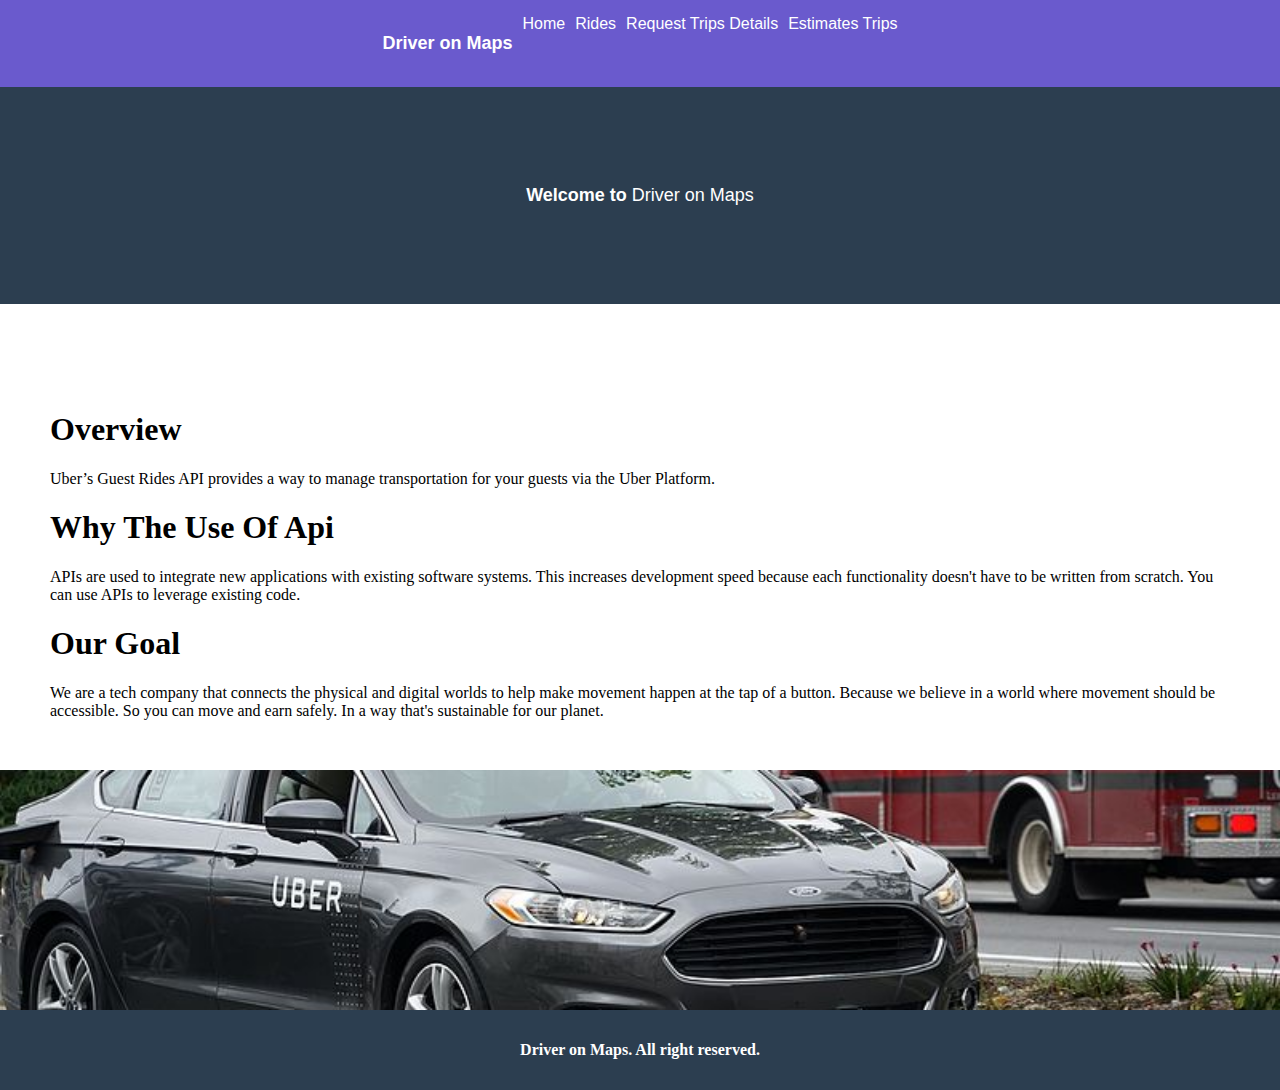
<file: index.html>
<!DOCTYPE html>
<html lang="en">
  <head>
    <meta charset="UTF-8" />
    <meta name="viewport" content="width=device-width, initial-scale=1.0" />
    <meta http-equiv="X-UA-Compatible" content="ie=edge" />
    <link href="https://cdn.jsdelivr.net/npm/bootstrap@5.3.2/dist/css/bootstrap.min.css" rel="stylesheet" integrity="sha384-T3c6CoIi6uLrA9TneNEoa7RxnatzjcDSCmG1MXxSR1GAsXEV/Dwwykc2MPK8M2HN" crossorigin="anonymous">
    <title>Driver on Maps</title>
    <link rel="shortcut icon" href="/assets/favicon.png" type="image/png">
    <link rel="stylesheet" href="styles.css" />
  </head>
  <body>
   <div class="header-main-nav">
    <ul>
      <li>
        <p>Driver on Maps</p>
      </li>
      <li>
        <a href="/">Home</a>
      </li>
      <li>
        <a href="/rides.html">Rides</a>
      </li>
      <!-- <li>
        <a href="/map.html">Map</a>
      </li> -->
      <li>
        <a href="/request_trips_details.html">Request Trips Details</a>
      </li>
      <li>
        <a href="/estimates_trips.html">Estimates Trips</a>
      </li>
    </ul>
   </div>
   <div class="header">
        <p><strong>Welcome to</strong>  Driver on Maps</p>
   </div>
   <br><br>
   <div id="hero-header">
    <div class="container text-center">
      <div class="row">
        <div class="col align-self-start">
          <h1>Overview</h1>
          Uber’s Guest Rides API provides a way to manage transportation for your guests via the Uber Platform.
        </div>
        <div class="col align-self-center">
           <h1>Why The Use Of Api</h1>
           APIs are used to integrate new applications with existing software systems. This increases development speed because each functionality doesn't have to be written from scratch. You can use APIs to leverage existing code.
        </div>
        <div class="col align-self-end">
          <h1>Our Goal</h1>
          We are a tech company that connects the physical and digital worlds to help make movement happen at the tap of a button. Because we believe in a world where movement should be accessible. So you can move and earn safely. In a way that's sustainable for our planet.
        </div>
      </div>
   </div>
   </div>
   <div id="hero-img">
     <!-- display img -->
   </div>

   <div class="footer">
     <p>Driver on Maps. All right reserved.</p>
   </div>

   <script src="https://cdn.jsdelivr.net/npm/bootstrap@5.3.2/dist/js/bootstrap.bundle.min.js" integrity="sha384-C6RzsynM9kWDrMNeT87bh95OGNyZPhcTNXj1NW7RuBCsyN/o0jlpcV8Qyq46cDfL" crossorigin="anonymous"></script>
  </body>
</html>
</file>
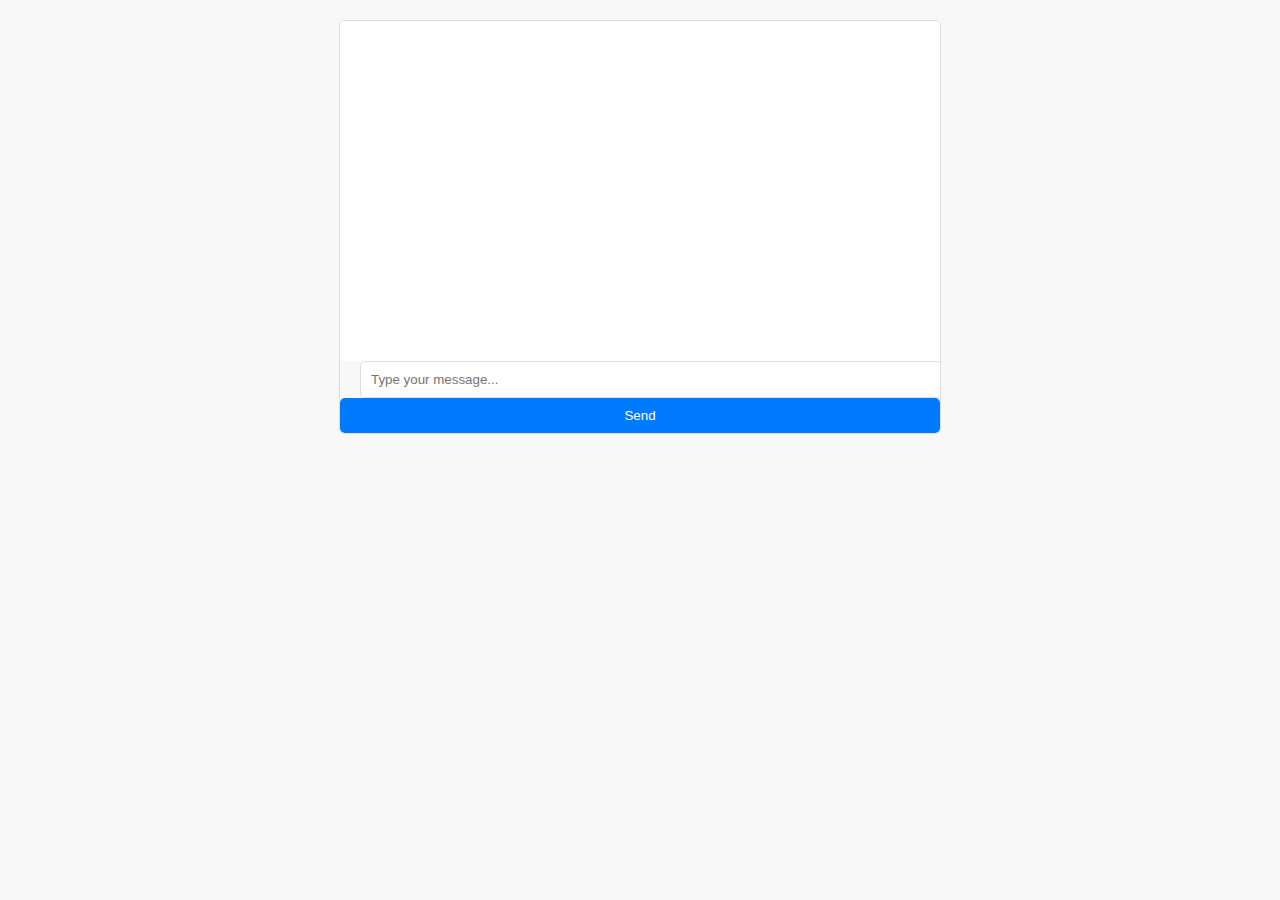
<file: dashboard.html>
<!DOCTYPE html>
<html lang="en">
<head>
    <meta charset="UTF-8">
    <meta name="viewport" content="width=device-width, initial-scale=1.0">
    <title>Chat System</title>
    <style>
        body {
            font-family: Arial, sans-serif;
            margin: 0;
            padding: 0;
            background-color: #f8f8f8;
        }

        #chatContainer {
            max-width: 600px;
            margin: 20px auto;
            border: 1px solid #ddd;
            border-radius: 5px;
            overflow: hidden;
        }

        #chatMessages {
            padding: 20px;
            height: 300px;
            overflow-y: scroll;
            background-color: #fff;
        }

        #messageInput {
            width: calc(100% - 40px);
            padding: 10px;
            border: 1px solid #ddd;
            border-radius: 5px;
            margin: 0 20px;
        }

        #sendButton {
            width: 100%;
            padding: 10px;
            background-color: #007bff;
            color: #fff;
            border: none;
            border-radius: 5px;
            cursor: pointer;
        }

        #sendButton:hover {
            background-color: #0056b3;
        }
    </style>
</head>
<body>

    <div id="chatContainer">
        <div id="chatMessages"></div>
        <input type="text" id="messageInput" placeholder="Type your message...">
        <button id="sendButton" onclick="sendMessage()">Send</button>
    </div>

    <script>
        // Retrieve data from local storage
        const chatMessages = JSON.parse(localStorage.getItem('chatMessages')) || [];

        function renderMessages() {
            const chatMessagesDiv = document.getElementById('chatMessages');
            chatMessagesDiv.innerHTML = '';

            chatMessages.forEach(message => {
                const messageDiv = document.createElement('div');
                messageDiv.textContent = message;
                chatMessagesDiv.appendChild(messageDiv);
            });

            // Scroll to the bottom to show the latest message
            chatMessagesDiv.scrollTop = chatMessagesDiv.scrollHeight;
        }

        function sendMessage() {
            const messageInput = document.getElementById('messageInput');
            const message = messageInput.value;

            if (message.trim() !== '') {
                chatMessages.push(message);

                // Save data to local storage
                localStorage.setItem('chatMessages', JSON.stringify(chatMessages));

                // Render updated chat messages
                renderMessages();

                // Clear input field
                messageInput.value = '';
            }
        }

        // Initial rendering
        renderMessages();
    </script>

</body>
</html>
</file>
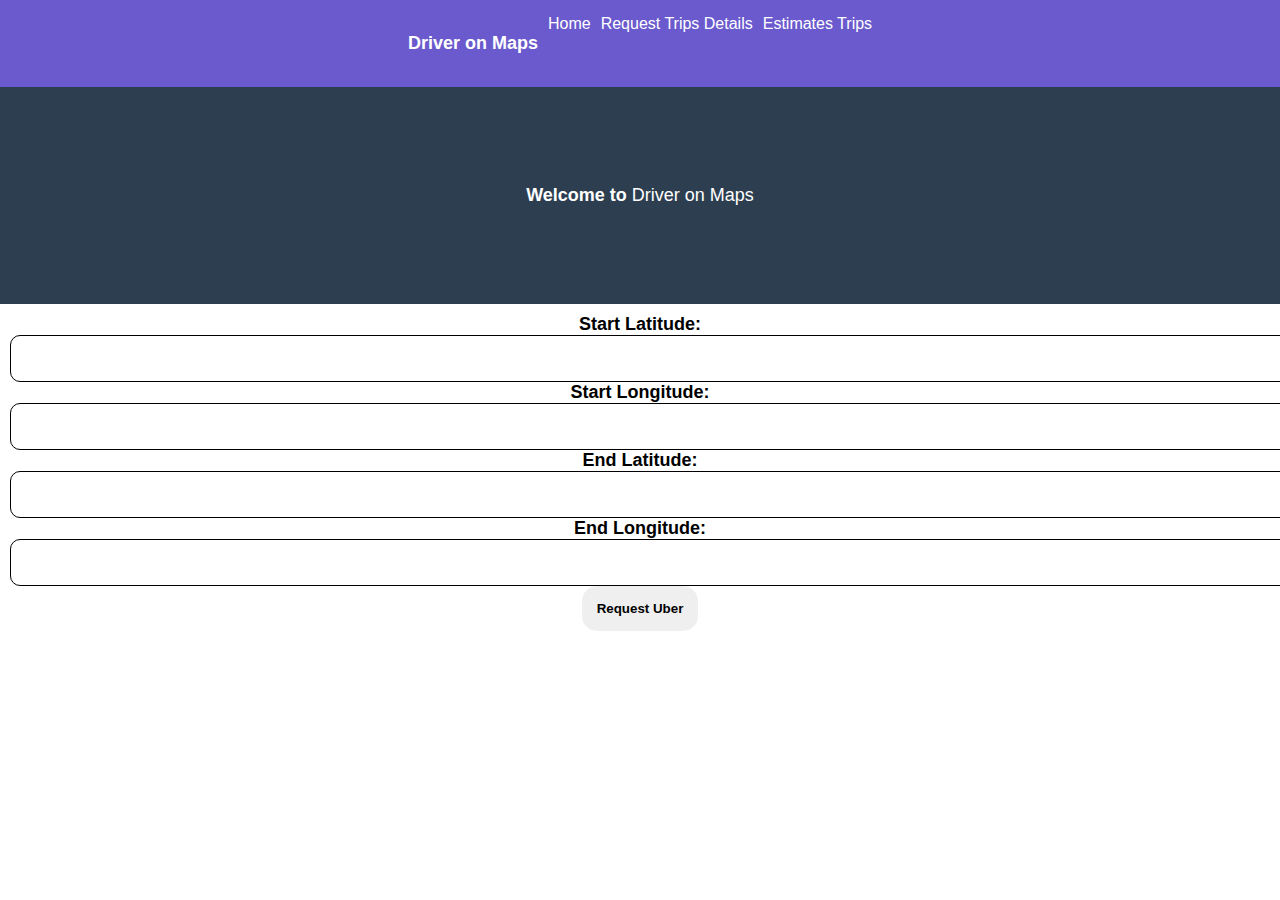
<file: estimates_trips.html>
<!DOCTYPE html>
<html lang="en">
<head>
  <meta charset="UTF-8">
  <meta name="viewport" content="width=device-width, initial-scale=1.0">
  <link rel="stylesheet" href="styles.css">
  <link rel="shortcut icon" href="/assets/favicon.png" type="image/png">
  <title>Driver on Maps | Estimates Request Trips</title>
</head>
<body>
  <div class="header-main-nav">
    <ul>
      <li>
        <p>Driver on Maps</p>
      </li>
      <li>
        <a href="/">Home</a>
      </li>
      <!-- <li>
        <a href="/map.html">Map</a>
      </li> -->
      <li>
        <a href="/request_trips_details.html">Request Trips Details</a>
      </li>
      <li>
        <a href="/estimates_trips.html">Estimates Trips</a>
      </li>
    </ul>
   </div>
   <div class="header">
        <p><strong>Welcome to</strong>  Driver on Maps</p>
   </div>
  <form id="uberForm">
    <label for="startLatitude">Start Latitude:</label>
    <input type="text" id="startLatitude" name="startLatitude" required>

    <label for="startLongitude">Start Longitude:</label>
    <input type="text" id="startLongitude" name="startLongitude" required>

    <label for="endLatitude">End Latitude:</label>
    <input type="text" id="endLatitude" name="endLatitude" required>

    <label for="endLongitude">End Longitude:</label>
    <input type="text" id="endLongitude" name="endLongitude" required>

    <button type="submit">Request Uber</button>
  </form>

  <div id="uberResponse">
    <!-- Display Uber API response here -->
  </div>

  <script>
    document.getElementById('uberForm').addEventListener('submit', function (event) {
      event.preventDefault();

      const startLatitude = document.getElementById('startLatitude').value;
      const startLongitude = document.getElementById('startLongitude').value;
      const endLatitude = document.getElementById('endLatitude').value;
      const endLongitude = document.getElementById('endLongitude').value;

      const apiUrl = 'https://api.uber.com/v1/guests/trips';
      const accessToken = 'dfH0ruu2OVrUwMqRFa4YecgIT6aGOvDh6T5YavaT'; // Replace with your actual access token

      fetch(apiUrl {
        method: 'POST',
        mode: 'no-cors', // or 'GET' depending on the API documentation
        headers: {
          'Authorization': `Bearer ${accessToken}`,
          'Content-Type': 'application/json'
        },
        body: JSON.stringify({
          start_latitude: startLatitude,
          start_longitude: startLongitude,
          end_latitude: endLatitude,
          end_longitude: endLongitude
        })
      })
        .then(response => {
          if (!response.ok) {
            throw new Error(`HTTP error! Status: ${response.status}`);
          }
          return response.json();
        })
        .then(data => {
          // Process the data returned from the API
          console.log(data);

          // Display the response in the HTML
          document.getElementById('uberResponse').innerHTML = `
            <p>Trip ID: ${data.trip_id}</p>
            <p>Start Location: ${data.start_location.latitude}, ${data.start_location.longitude}</p>
            <p>End Location: ${data.end_location.latitude}, ${data.end_location.longitude}</p>
            <p>Driver: ${data.driver.name}, Vehicle: ${data.driver.vehicle}, License Plate: ${data.driver.license_plate}</p>
            <p>Fare: ${data.fare.amount} ${data.fare.currency}</p>
            <p>Status: ${data.status}</p>
          `;
        })
        // .catch(error => {
        //   // Handle any errors that occurred during the fetch
        //   console.error('Fetch error:', error);
        // });
    });
  </script>

</body>
</html>
</file>
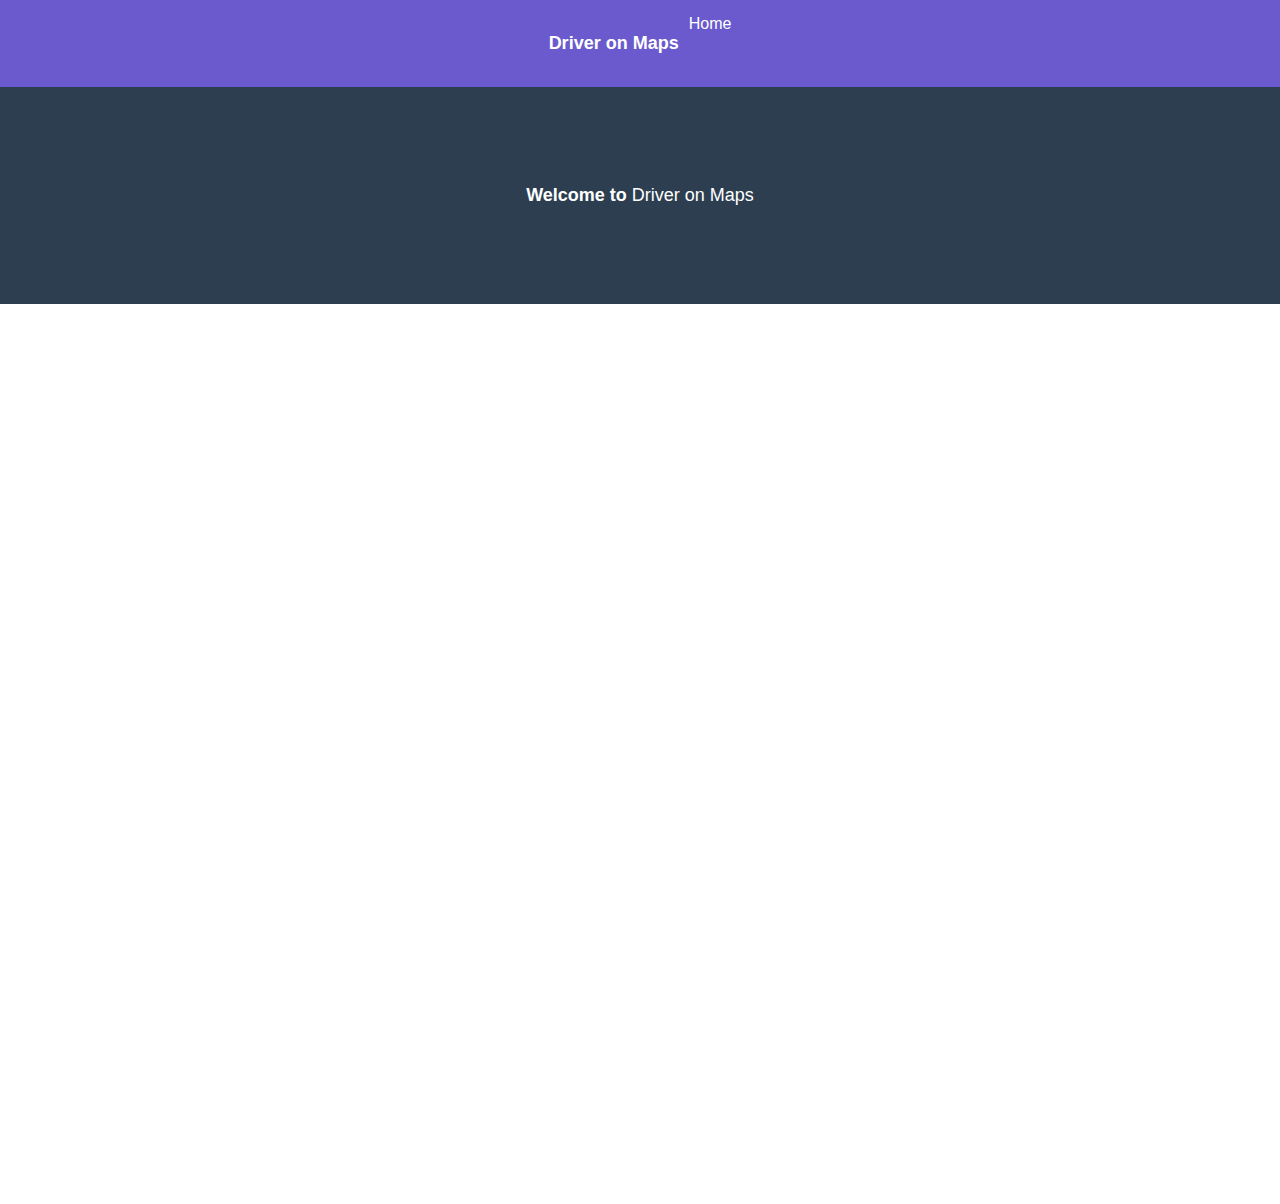
<file: map.html>
<!DOCTYPE html>
<html lang="en">
<head>
    <meta charset="UTF-8">
    <meta name="viewport" content="width=device-width, initial-scale=1.0">
    <link rel="stylesheet" href="styles.css"> 
   <script src='https://api.mapbox.com/mapbox-gl-js/v3.0.0/mapbox-gl.js'></script>
   <link href='https://api.mapbox.com/mapbox-gl-js/v3.0.0/mapbox-gl.css' rel='stylesheet' />
   <link rel="shortcut icon" href="/assets/favicon.png" type="image/png">
    <title>Map | Driver on Maps</title>
</head>
<body>
  <div class="header-main-nav">
    <ul>
      <li>
        <p>Driver on Maps</p>
      </li>
      <li>
        <a href="/">Home</a>
      </li>
      <!-- <li>
        <a href="/map.html">Map</a>
      </li> -->
    </ul>
   </div>
   <div class="header">
        <p><strong>Welcome to</strong>  Driver on Maps</p>
   </div>
       <div id="map"></div>
       <script src="./js/map.js"></script>
</body>
</html>
</file>
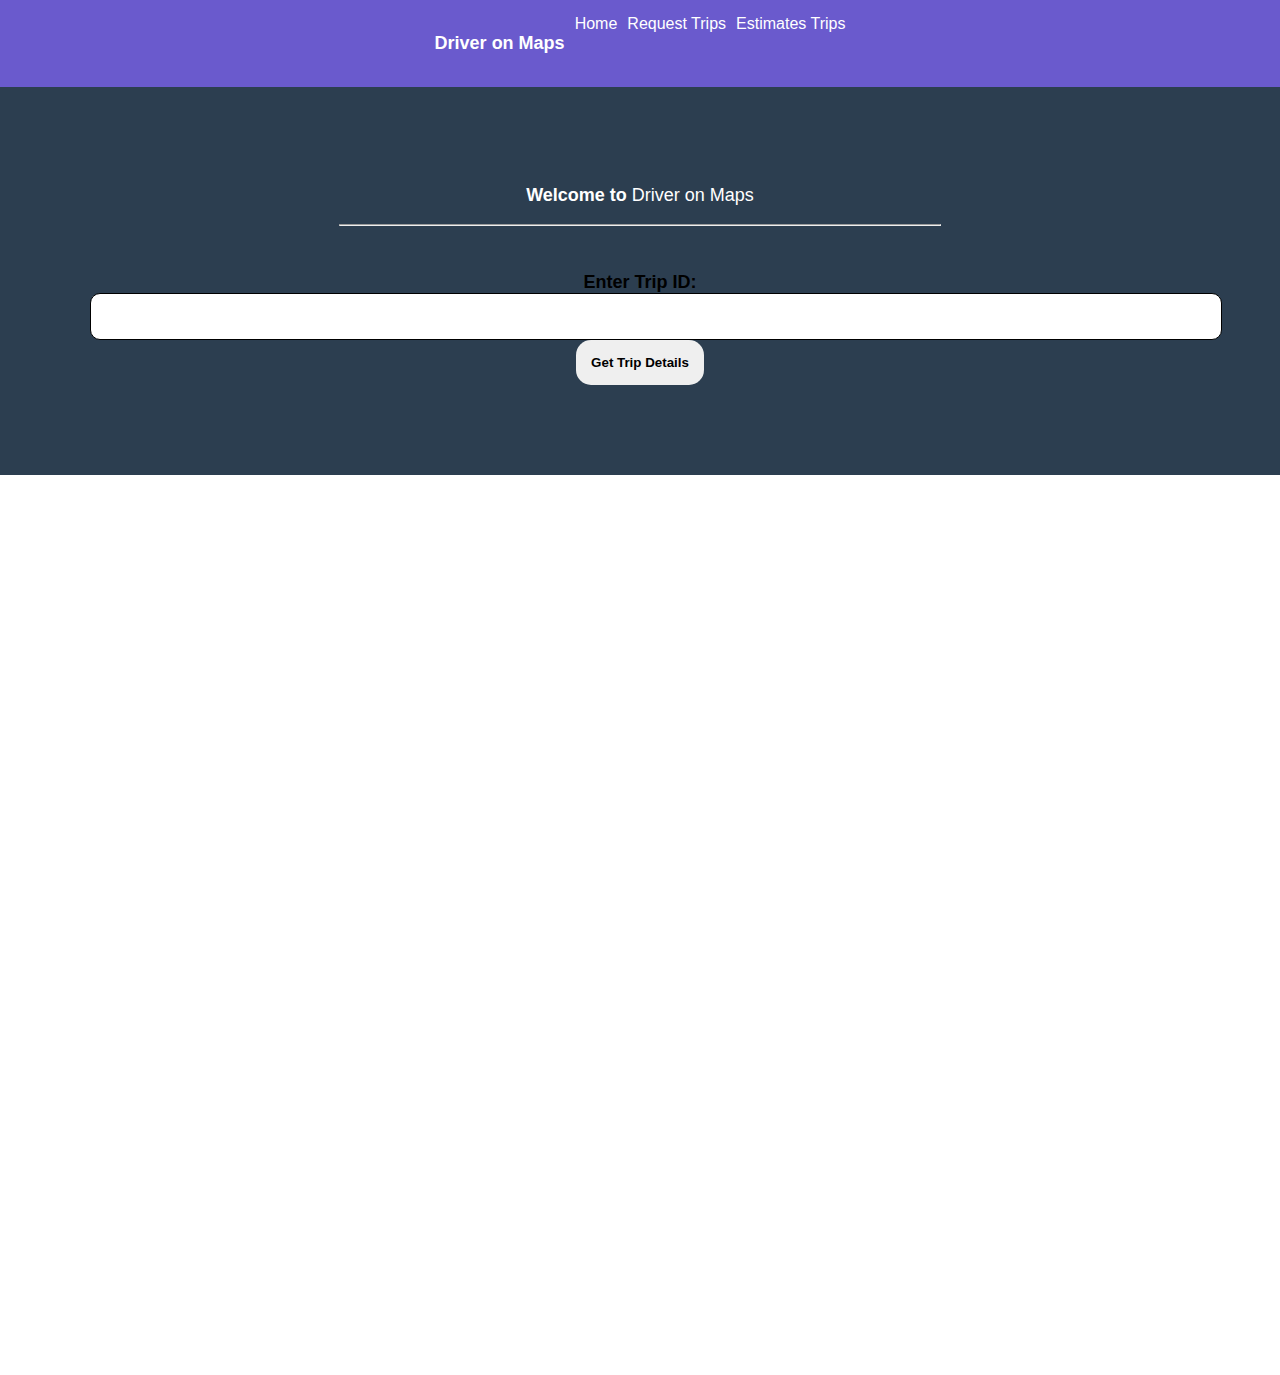
<file: request_trips.html>
<!DOCTYPE html>
<html lang="en">
<head>
  <meta charset="UTF-8">
  <meta name="viewport" content="width=device-width, initial-scale=1.0">
  <script src="https://api.mapbox.com/mapbox-gl-js/v2.8.1/mapbox-gl.js"></script>
  <link href="https://api.mapbox.com/mapbox-gl-js/v2.8.1/mapbox-gl.css" rel="stylesheet" />
  <link rel="stylesheet" href="styles.css">
  <title>Driver on Maps | Trips Maps</title>
</head>
<body>
  <div class="header-main-nav">
    <ul>
      <li>
        <p>Driver on Maps</p>
      </li>
      <li>
        <a href="/">Home</a>
      </li>
      <!-- <li>
        <a href="/map.html">Map</a>
      </li> -->
      <li>
        <a href="/request_trips.html">Request Trips</a>
      </li>
      <li>
        <a href="/estimates_trips.html">Estimates Trips</a>
      </li>
    </ul>
   </div>
   <div class="header">
        <p><strong>Welcome to</strong>  Driver on Maps</p>
        <hr style="width: 600px; margin: auto;">
        <br><br>
          <!-- Add a form for user input -->
     <form id="uberForm">
      <label for="tripId">Enter Trip ID:</label>
     <input type="text" id="tripId" name="tripId" required>
      <button type="submit">Get Trip Details</button>
       </form>
      </div>

   <div id="map"></div>

<script>
  mapboxgl.accessToken = 'pk.eyJ1Ijoiam9leWNyZWF0b3IiLCJhIjoiY2xwbGR4bmNqMDNmcDJqcGV1OXY4Z2hteiJ9.yMegQFr9KWFFEsgmdbFRyg';
  const map = new mapboxgl.Map({
    container: 'map',
    style: "mapbox://styles/mapbox/dark-v10",
    center: [-73.5673, 45.5017], // Montreal coordinates (adjust as needed)
    zoom: 12,
  });

  // Add geolocate control to the map.
map.addControl(
  new mapboxgl.GeolocateControl({
    positionOptions: {
      enableHighAccuracy: true,
    },
    // When active the map will receive updates to the device's location as it changes.
    trackUserLocation: true,
    // Draw an arrow next to the location dot to indicate which direction the device is heading.
    showUserHeading: true,
  }),
);

// Add zoom and rotation controls to the map.
map.addControl(new mapboxgl.NavigationControl());

// disable map zoom when using scroll
map.scrollZoom.disable();

  const uberApiKey = "dfH0ruu2OVrUwMqRFa4YecgIT6aGOvDh6T5YavaT";
  const applicationId = "qilcHm9aDOECPNDdji11DOlCM0pg6FlA";

  document.getElementById('uberForm').addEventListener('submit', function(event) {
    event.preventDefault();

    const tripId = document.getElementById('tripId').value;
    const uberApiUrl = `https://api.uber.com/v1/guests/trips/${tripId}`;

    // Fetch data from Uber API for the specific trip ID
    fetch(uberApiUrl, {
      method: 'GET',
      mode: 'no-cors',
      headers: {
        'Authorization': `Bearer ${uberApiKey}`,
        'Content-Type': 'application/json',
        'Uber-User-Agent': `UberSDK/${applicationId}`,
        'mode': 'no-cors',
      },
    })
    .then(response => response.json())
    .then(data => {
      // Process the Uber API response and display on the map
      console.log(data);

      // Add your logic to process the Uber API data and display on the map
      const { latitude, longitude } = data.location;

      // Clear existing markers
      map.removeLayer('markers');
      map.removeSource('markers');

      // Create a new marker for the specified trip ID
      map.addSource('markers', {
        type: 'geojson',
        data: {
          type: 'FeatureCollection',
          features: [{
            type: 'Feature',
            geometry: {
              type: 'Point',
              coordinates: [longitude, latitude],
            },
            properties: {
              title: `Trip ${tripId}`,
              icon: 'marker',
            },
          }],
        },
      });

      map.addLayer({
        id: 'markers',
        type: 'symbol',
        source: 'markers',
        layout: {
          'icon-image': '{icon}-15',
          'icon-allow-overlap': true,
        },
      });

      // Zoom to the marker
      map.flyTo({
        center: [longitude, latitude],
        zoom: 15,
      });
    })
    .catch(error => {
      console.error('Error fetching Uber data:', error);
    });
  });
</script>

</body>
</html>
</file>
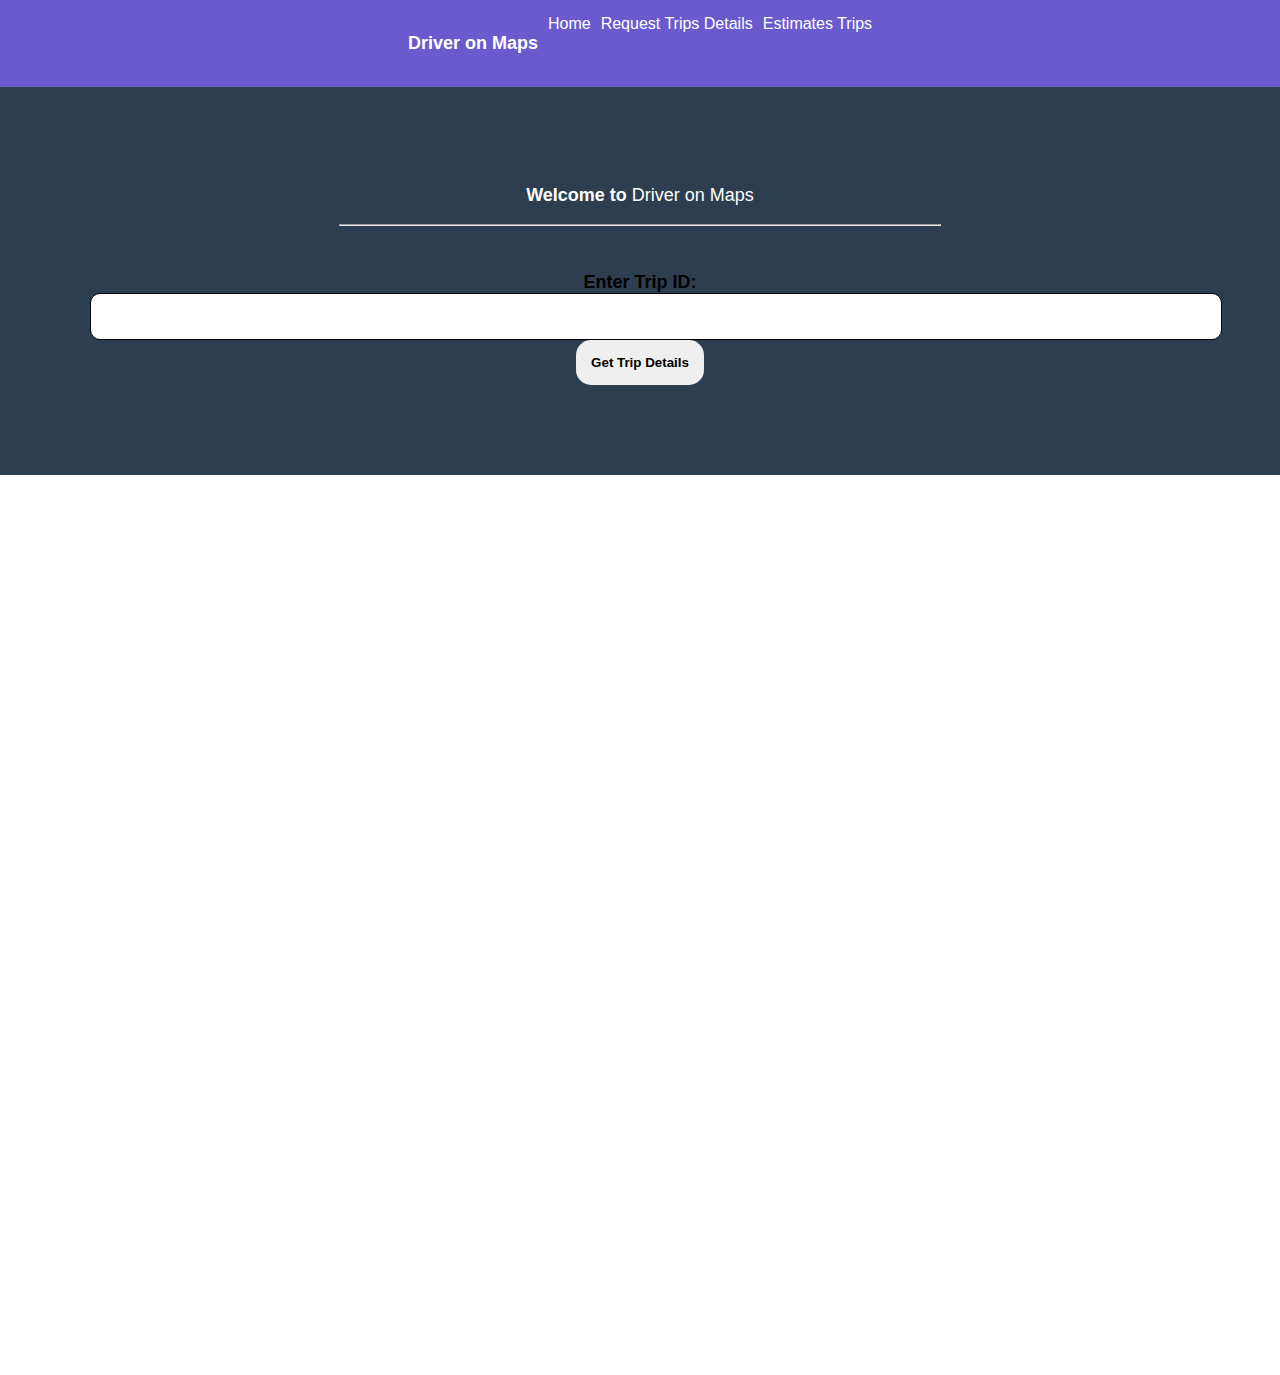
<file: request_trips_details.html>
<!DOCTYPE html>
<html lang="en">
<head>
  <meta charset="UTF-8">
  <meta name="viewport" content="width=device-width, initial-scale=1.0">
  <script src="https://api.mapbox.com/mapbox-gl-js/v2.8.1/mapbox-gl.js"></script>
  <link href="https://api.mapbox.com/mapbox-gl-js/v2.8.1/mapbox-gl.css" rel="stylesheet" />
  <link rel="stylesheet" href="styles.css">
  <link rel="shortcut icon" href="/assets/favicon.png" type="image/png">
  <title>Driver on Maps | Request Trips Details Maps</title>
</head>
<body>
  <div class="header-main-nav">
    <ul>
      <li>
        <p>Driver on Maps</p>
      </li>
      <li>
        <a href="/">Home</a>
      </li>
      <!-- <li>
        <a href="/map.html">Map</a>
      </li> -->
        <li>
          <a href="/request_trips_details.html">Request Trips Details</a>
        </li>
      <li>
        <a href="/estimates_trips.html">Estimates Trips</a>
      </li>
    </ul>
   </div>
   <div class="header">
        <p><strong>Welcome to</strong>  Driver on Maps</p>
        <hr style="width: 600px; margin: auto;">
        <br><br>
          <!-- Add a form for user input -->
     <form id="uberForm">
      <label for="tripId">Enter Trip ID:</label>
     <input type="text" id="tripId" name="tripId" required>
      <button type="submit">Get Trip Details</button>
       </form>
      </div>

   <div id="map"></div>

<script>
  mapboxgl.accessToken = 'pk.eyJ1Ijoiam9leWNyZWF0b3IiLCJhIjoiY2xwbGR4bmNqMDNmcDJqcGV1OXY4Z2hteiJ9.yMegQFr9KWFFEsgmdbFRyg';
  const map = new mapboxgl.Map({
    container: 'map',
    style: "mapbox://styles/mapbox/dark-v10",
    center: [-73.5673, 45.5017], // Montreal coordinates (adjust as needed)
    zoom: 12,
  });

  // Add geolocate control to the map.
map.addControl(
  new mapboxgl.GeolocateControl({
    positionOptions: {
      enableHighAccuracy: true,
    },
    // When active the map will receive updates to the device's location as it changes.
    trackUserLocation: true,
    // Draw an arrow next to the location dot to indicate which direction the device is heading.
    showUserHeading: true,
  }),
);

// Add zoom and rotation controls to the map.
map.addControl(new mapboxgl.NavigationControl());

// disable map zoom when using scroll
map.scrollZoom.disable();

  const uberApiKey = "dfH0ruu2OVrUwMqRFa4YecgIT6aGOvDh6T5YavaT";
  const applicationId = "qilcHm9aDOECPNDdji11DOlCM0pg6FlA";

  document.getElementById('uberForm').addEventListener('submit', function(event) {
    event.preventDefault();

    const tripId = document.getElementById('tripId').value;
    const uberApiUrl = `https://api.uber.com/v1/guests/trips/${tripId}`;

    // Fetch data from Uber API for the specific trip ID
    fetch(uberApiUrl, {
      method: 'GET',
      mode: 'no-cors',
      headers: {
        'Authorization': `Bearer ${uberApiKey}`,
        'Content-Type': 'application/json',
        'Uber-User-Agent': `UberSDK/${applicationId}`,
      },
    })
    .then(response => response.json())
    .then(data => {
      // Process the Uber API response and display on the map
      console.log(data);

      // Add your logic to process the Uber API data and display on the map
      const { latitude, longitude } = data.location;

      // Clear existing markers
      map.removeLayer('markers');
      map.removeSource('markers');

      // Create a new marker for the specified trip ID
      map.addSource('markers', {
        type: 'geojson',
        data: {
          type: 'FeatureCollection',
          features: [{
            type: 'Feature',
            geometry: {
              type: 'Point',
              coordinates: [longitude, latitude],
            },
            properties: {
              title: `Trip ${tripId}`,
              icon: 'marker',
            },
          }],
        },
      });

      map.addLayer({
        id: 'markers',
        type: 'symbol',
        source: 'markers',
        layout: {
          'icon-image': '{icon}-15',
          'icon-allow-overlap': true,
        },
      });

      // Zoom to the marker
      map.flyTo({
        center: [longitude, latitude],
        zoom: 15,
      });
    })
    .catch(error => {
      console.error('Error fetching Uber data:', error);
    });
  });
</script>

</body>
</html>
</file>
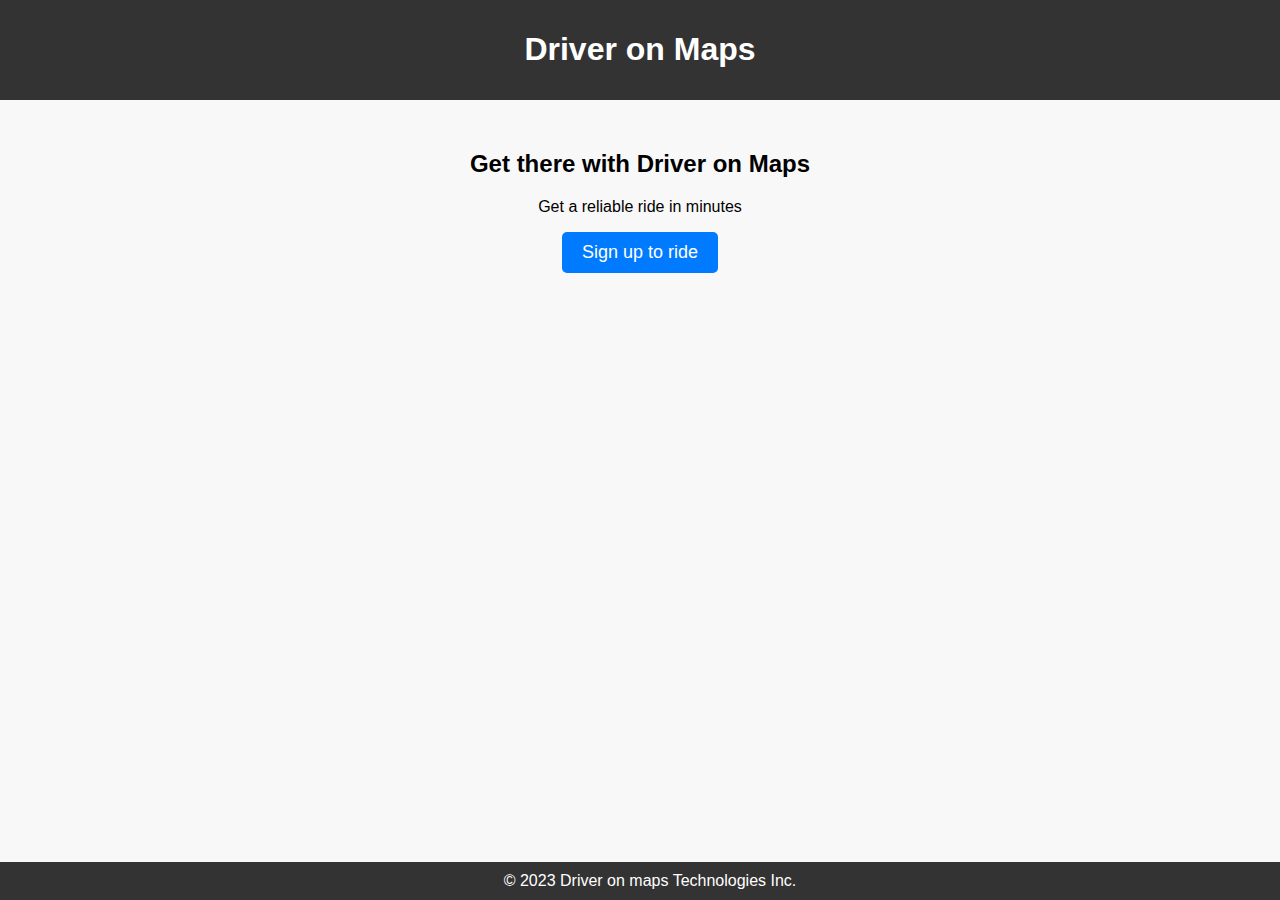
<file: rides.html>
<!DOCTYPE html>
<html lang="en">
<head>
    <meta charset="UTF-8">
    <meta name="viewport" content="width=device-width, initial-scale=1.0">
    <link rel="stylesheet" href="rides.css">
    <title>Driver on Maps</title>
</head>
<body>

    <header>
        <h1>Driver on Maps</h1>
    </header>

    <section>
        <h2>Get there with Driver on Maps</h2>
        <p>Get a reliable ride in minutes</p>
        <a href="#" class="button">Sign up to ride</a>
    </section>

    <footer>
        &copy; 2023 Driver on maps Technologies Inc.
    </footer>

</body>
</html>
</file>
<file: styles.css>
body {
  padding: 0;
  margin: 0;
}

.footer {
  padding: 15px; /* Adjusted padding for smaller screens */
  background-color: #2c3e50;
}

.footer p {
  color: white;
  font-weight: bold;
  text-align: center;
}

#hero-img {
  padding: 120px; /* Adjusted padding for smaller screens */
  background-image: url("./assets/inm.jpg");
  background-size: cover;
  background-position: center;
}

#hero-header {
  padding: 50px; /* Adjusted padding for smaller screens */
}

.header-main-nav p {
  display: block; /* Display block for better stacking on smaller screens */
  color: white;
  font-family: sans-serif;
  font-weight: bold;
  font-size: 18px; /* Adjusted font size for smaller screens */
}

.header-main-nav {
  padding: 10px; /* Adjusted padding for smaller screens */
  background-color: slateblue;
}

.header-main-nav ul {
  display: flex; /* Display flex for better layout on smaller screens */
  justify-content: center;
  list-style: none;
  margin: 0;
  padding: 0;
}

.header-main-nav ul li {
  margin: 5px;
}

.header-main-nav ul li a {
  color: white;
  text-decoration: none;
  font-family: sans-serif;
}

.header-main-nav a:hover {
  color: lightslategray;
}

.header {
  padding: 80px; /* Adjusted padding for smaller screens */
  background-color: #2c3e50;
}

.header p {
  color: white;
  font-family: sans-serif;
  font-size: 18px; /* Adjusted font size for smaller screens */
  text-align: center;
}

#map {
  width: 100%;
  height: 100%;
  position: absolute;
}

#uberForm {
  padding: 10px;
  text-align: center;
}

#uberForm label {
  font-family: sans-serif;
  font-weight: bold;
  text-align: center;
  color: black;
  font-size: 18px; /* Adjusted font size for smaller screens */
}

input[type="text"] {
  width: 100%; /* Full width for better responsiveness */
  padding: 15px;
  border-radius: 10px;
  border: black solid 1px;
}

button {
  padding: 15px;
  font-weight: bold;
  border-radius: 15px;
  border: none;
  cursor: pointer;
  font-family: sans-serif;
}

/* Media Query for smaller screens */
@media only screen and (max-width: 768px) {
  .header-main-nav p {
    font-size: 16px;
  }

  .header p {
    font-size: 16px;
  }

  #uberForm label {
    font-size: 16px;
  }
}
</file>
<file: rides.css>
body {
  font-family: Arial, sans-serif;
  margin: 0;
  padding: 0;
  background-color: #f8f8f8;
}

header {
  background-color: #333;
  color: #fff;
  padding: 10px;
  text-align: center;
}

section {
  text-align: center;
  margin-top: 50px;
}

h1 {
  color: white;
}

.button {
  display: inline-block;
  padding: 10px 20px;
  font-size: 18px;
  text-decoration: none;
  color: #fff;
  background-color: #007bff;
  border-radius: 5px;
}

.button:hover {
  background-color: #0056b3;
}

footer {
  background-color: #333;
  color: #fff;
  padding: 10px;
  text-align: center;
  position: fixed;
  bottom: 0;
  width: 100%;
}

/* Media Query for Mobile Devices */
@media screen and (max-width: 600px) {
  header {
    padding: 5px;
  }

  .button {
    font-size: 16px;
    padding: 8px 16px;
  }
}
</file>
